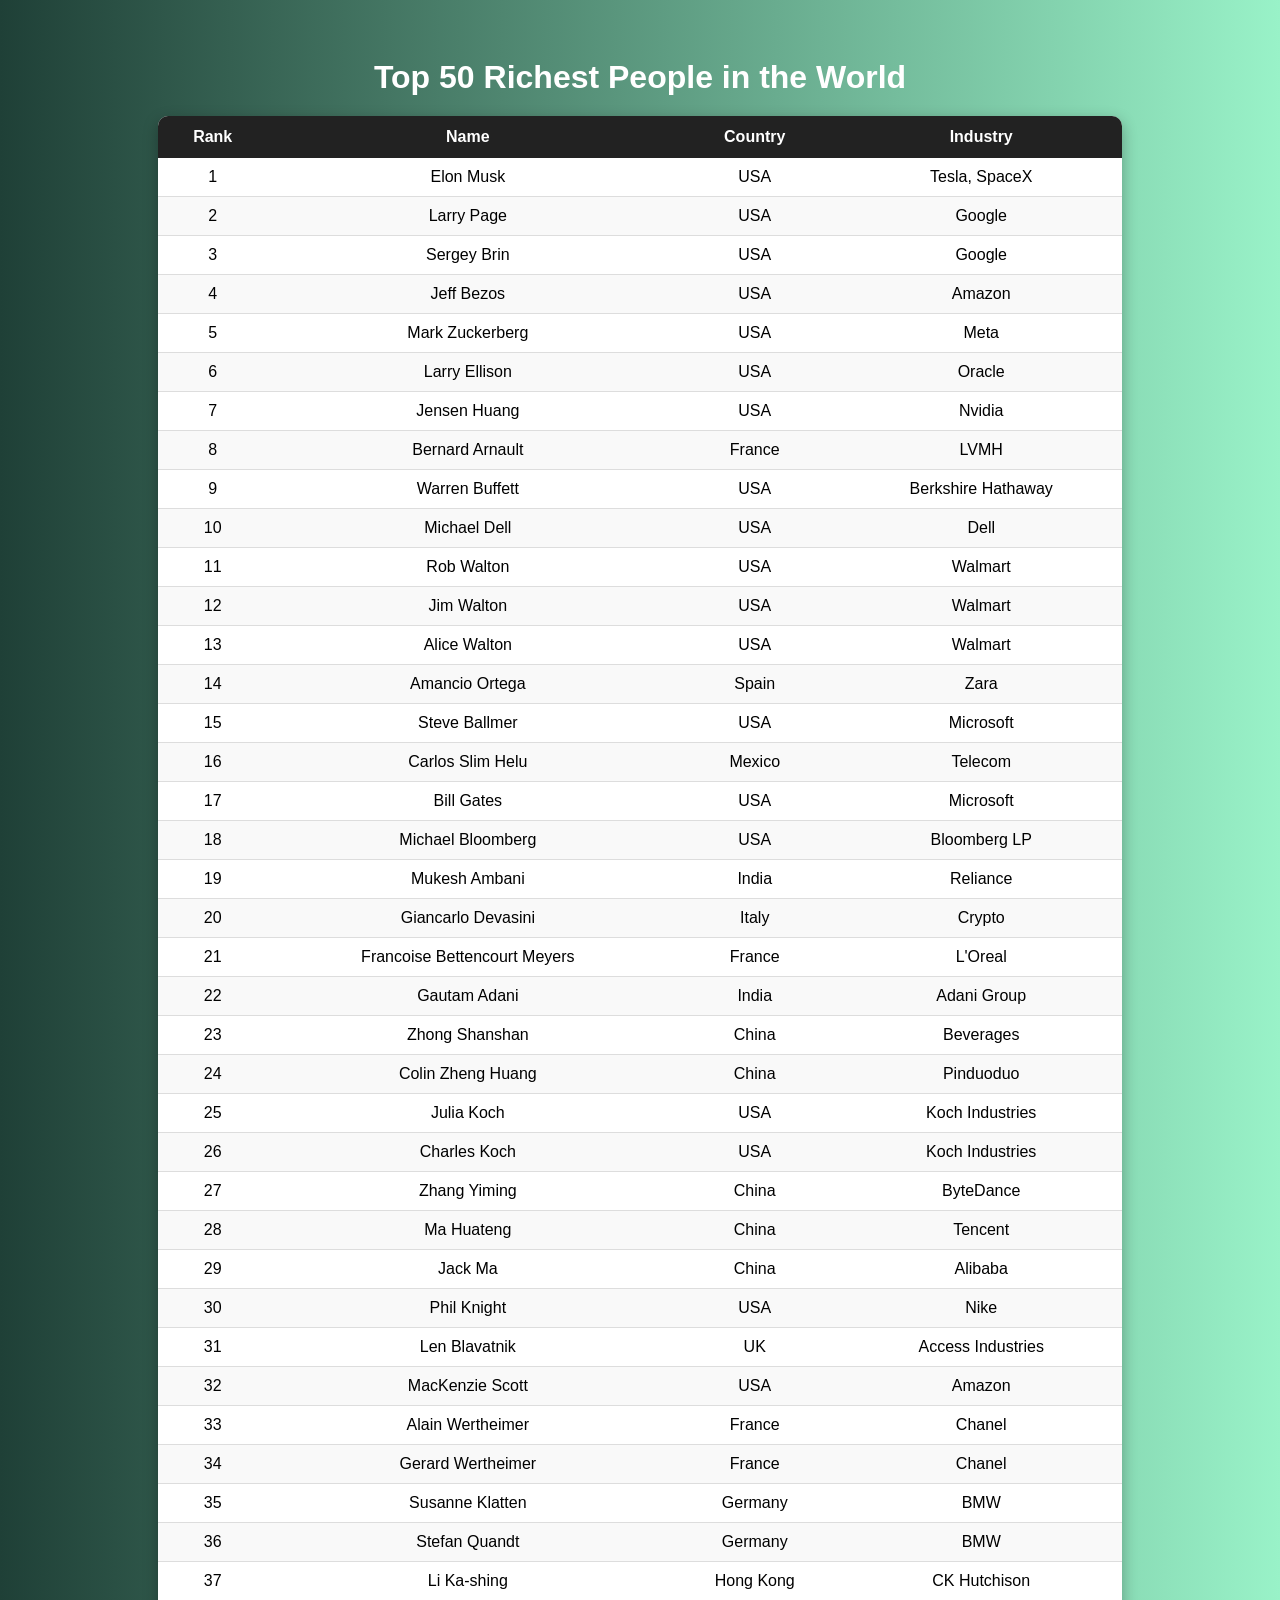
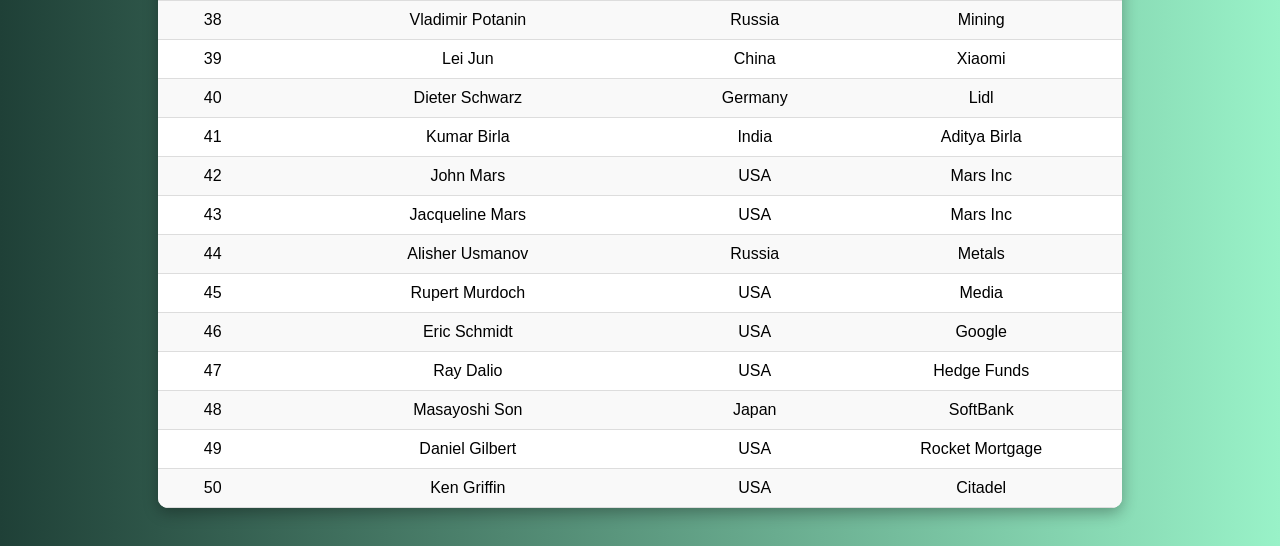
<file: ALL_projects/50_richest/index.html>
<!DOCTYPE html>
<html lang="en">
<head>
<meta charset="UTF-8">
<title>Top 50 Richest People in the World</title>
<link rel="stylesheet" href="style.css">
</head>

<body>

<h1>Top 50 Richest People in the World</h1>

<table>
<thead>
<tr>
<th>Rank</th>
<th>Name</th>
<th>Country</th>
<th>Industry</th>
</tr>
</thead>

<tbody>
<tr><td>1</td><td>Elon Musk</td><td>USA</td><td>Tesla, SpaceX</td></tr>
<tr><td>2</td><td>Larry Page</td><td>USA</td><td>Google</td></tr>
<tr><td>3</td><td>Sergey Brin</td><td>USA</td><td>Google</td></tr>
<tr><td>4</td><td>Jeff Bezos</td><td>USA</td><td>Amazon</td></tr>
<tr><td>5</td><td>Mark Zuckerberg</td><td>USA</td><td>Meta</td></tr>
<tr><td>6</td><td>Larry Ellison</td><td>USA</td><td>Oracle</td></tr>
<tr><td>7</td><td>Jensen Huang</td><td>USA</td><td>Nvidia</td></tr>
<tr><td>8</td><td>Bernard Arnault</td><td>France</td><td>LVMH</td></tr>
<tr><td>9</td><td>Warren Buffett</td><td>USA</td><td>Berkshire Hathaway</td></tr>
<tr><td>10</td><td>Michael Dell</td><td>USA</td><td>Dell</td></tr>

<tr><td>11</td><td>Rob Walton</td><td>USA</td><td>Walmart</td></tr>
<tr><td>12</td><td>Jim Walton</td><td>USA</td><td>Walmart</td></tr>
<tr><td>13</td><td>Alice Walton</td><td>USA</td><td>Walmart</td></tr>
<tr><td>14</td><td>Amancio Ortega</td><td>Spain</td><td>Zara</td></tr>
<tr><td>15</td><td>Steve Ballmer</td><td>USA</td><td>Microsoft</td></tr>

<tr><td>16</td><td>Carlos Slim Helu</td><td>Mexico</td><td>Telecom</td></tr>
<tr><td>17</td><td>Bill Gates</td><td>USA</td><td>Microsoft</td></tr>
<tr><td>18</td><td>Michael Bloomberg</td><td>USA</td><td>Bloomberg LP</td></tr>
<tr><td>19</td><td>Mukesh Ambani</td><td>India</td><td>Reliance</td></tr>
<tr><td>20</td><td>Giancarlo Devasini</td><td>Italy</td><td>Crypto</td></tr>

<tr><td>21</td><td>Francoise Bettencourt Meyers</td><td>France</td><td>L'Oreal</td></tr>
<tr><td>22</td><td>Gautam Adani</td><td>India</td><td>Adani Group</td></tr>
<tr><td>23</td><td>Zhong Shanshan</td><td>China</td><td>Beverages</td></tr>
<tr><td>24</td><td>Colin Zheng Huang</td><td>China</td><td>Pinduoduo</td></tr>
<tr><td>25</td><td>Julia Koch</td><td>USA</td><td>Koch Industries</td></tr>

<tr><td>26</td><td>Charles Koch</td><td>USA</td><td>Koch Industries</td></tr>
<tr><td>27</td><td>Zhang Yiming</td><td>China</td><td>ByteDance</td></tr>
<tr><td>28</td><td>Ma Huateng</td><td>China</td><td>Tencent</td></tr>
<tr><td>29</td><td>Jack Ma</td><td>China</td><td>Alibaba</td></tr>
<tr><td>30</td><td>Phil Knight</td><td>USA</td><td>Nike</td></tr>

<tr><td>31</td><td>Len Blavatnik</td><td>UK</td><td>Access Industries</td></tr>
<tr><td>32</td><td>MacKenzie Scott</td><td>USA</td><td>Amazon</td></tr>
<tr><td>33</td><td>Alain Wertheimer</td><td>France</td><td>Chanel</td></tr>
<tr><td>34</td><td>Gerard Wertheimer</td><td>France</td><td>Chanel</td></tr>
<tr><td>35</td><td>Susanne Klatten</td><td>Germany</td><td>BMW</td></tr>

<tr><td>36</td><td>Stefan Quandt</td><td>Germany</td><td>BMW</td></tr>
<tr><td>37</td><td>Li Ka-shing</td><td>Hong Kong</td><td>CK Hutchison</td></tr>
<tr><td>38</td><td>Vladimir Potanin</td><td>Russia</td><td>Mining</td></tr>
<tr><td>39</td><td>Lei Jun</td><td>China</td><td>Xiaomi</td></tr>
<tr><td>40</td><td>Dieter Schwarz</td><td>Germany</td><td>Lidl</td></tr>

<tr><td>41</td><td>Kumar Birla</td><td>India</td><td>Aditya Birla</td></tr>
<tr><td>42</td><td>John Mars</td><td>USA</td><td>Mars Inc</td></tr>
<tr><td>43</td><td>Jacqueline Mars</td><td>USA</td><td>Mars Inc</td></tr>
<tr><td>44</td><td>Alisher Usmanov</td><td>Russia</td><td>Metals</td></tr>
<tr><td>45</td><td>Rupert Murdoch</td><td>USA</td><td>Media</td></tr>

<tr><td>46</td><td>Eric Schmidt</td><td>USA</td><td>Google</td></tr>
<tr><td>47</td><td>Ray Dalio</td><td>USA</td><td>Hedge Funds</td></tr>
<tr><td>48</td><td>Masayoshi Son</td><td>Japan</td><td>SoftBank</td></tr>
<tr><td>49</td><td>Daniel Gilbert</td><td>USA</td><td>Rocket Mortgage</td></tr>
<tr><td>50</td><td>Ken Griffin</td><td>USA</td><td>Citadel</td></tr>
</tbody>

</table>

</body>
</html>
</file>
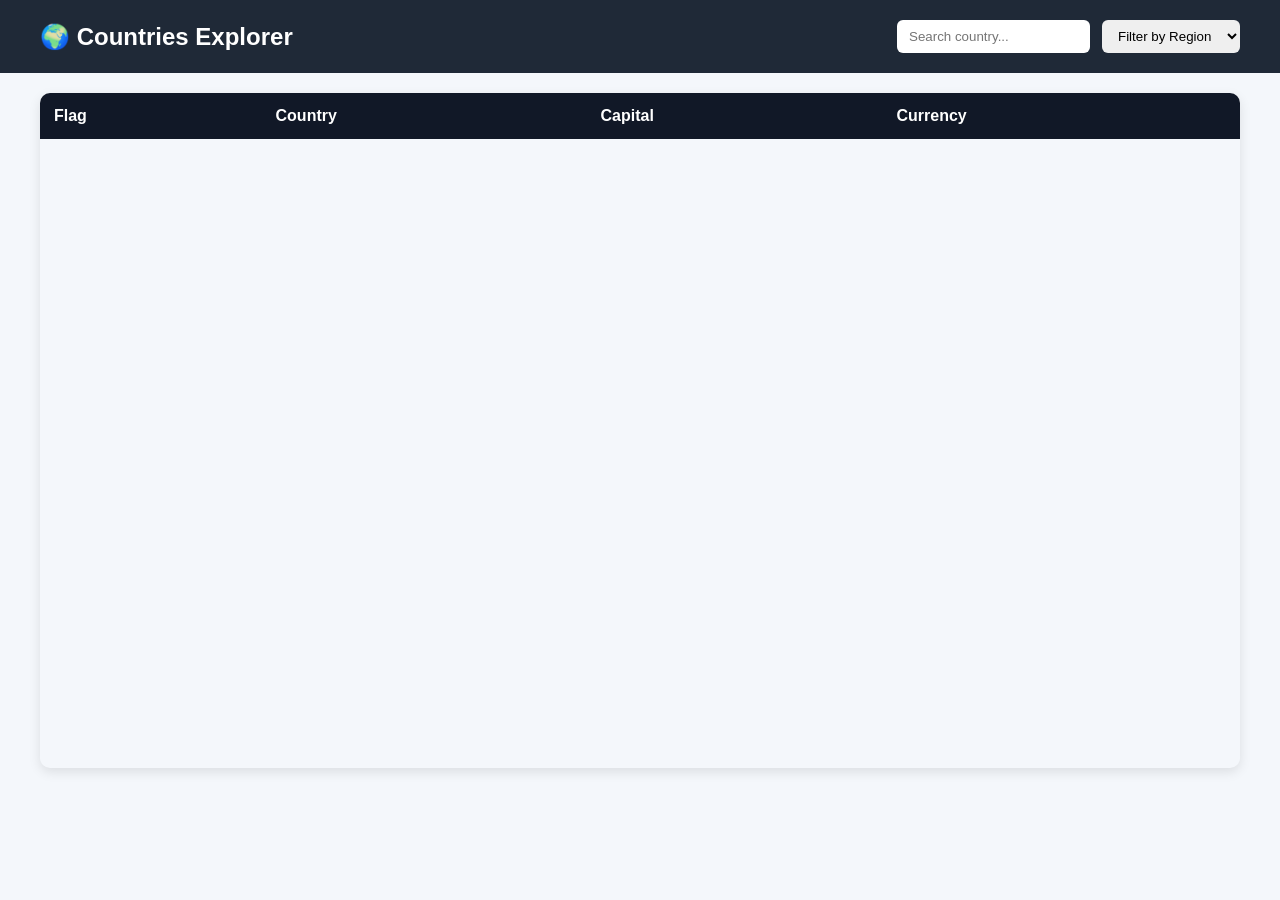
<file: ALL_projects/countries/index.html>
<!DOCTYPE html>
<html lang="en">
 
<head>
    <meta charset="UTF-8">
    <meta name="viewport" content="width=device-width, initial-scale=1.0">
    <title>Countries Explorer</title>
 
    <!-- CSS File -->
    <link rel="stylesheet" href="style.css">
</head>
 
<body>
 
    <!-- HEADER -->
    <header class="header">
 
        <h1 class="logo">🌍 Countries Explorer</h1>
 
        <div class="controls">
 
            <!-- SEARCH BAR -->
            <input type="text" id="searchInput" placeholder="Search country...">
 
            <!-- REGION FILTER -->
            <select id="regionFilter">
                <option value="">Filter by Region</option>
                <option value="Africa">Africa</option>
                <option value="Americas">Americas</option>
                <option value="Asia">Asia</option>
                <option value="Europe">Europe</option>
                <option value="Oceania">Oceania</option>
            </select>
 
        </div>
 
    </header>
 
 
    <!-- MAIN CONTENT -->
    <main>
 
        <!-- COUNTRIES LIST -->
        <section id="countriesList" class="countries-container">
 
            <table id="countriesTable">
                <thead>
                    <tr>
                        <th>Flag</th>
                        <th>Country</th>
                        <th>Capital</th>
                        <th>Currency</th>
                    </tr>
                </thead>
 
                <tbody id="tableBody">
                    <!-- JS will insert rows here -->
                </tbody>
            </table>
 
        </section>
 
    </main>
 
    <!-- BACK TO TOP BUTTON -->
    <button id="backToTop" title="Back to top">&#8679;</button>
 
    <!-- JS FILE -->
    <script src="script.js"></script>
 
</body>
 
</html>
</file>
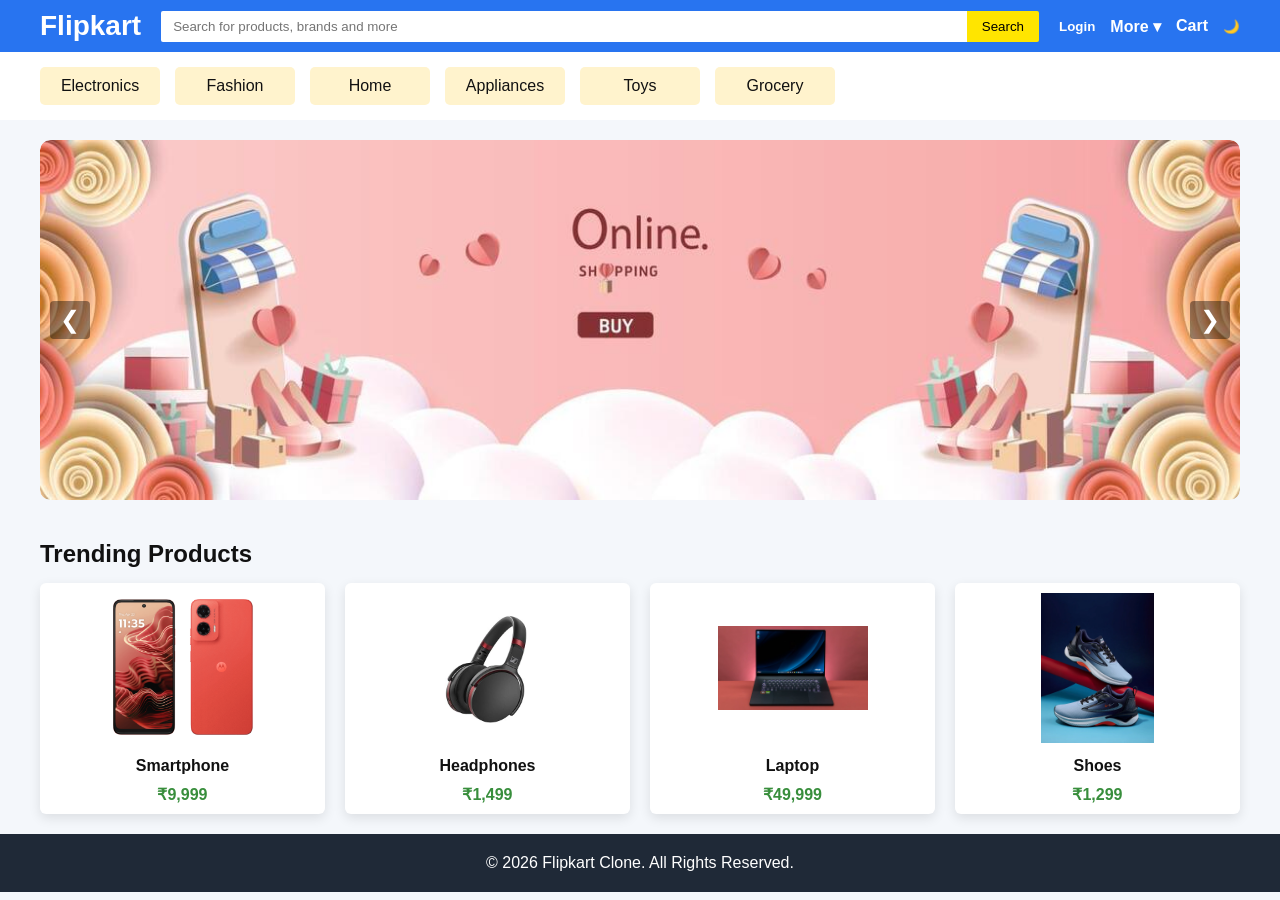
<file: ALL_projects/flipcart_clone/index.html>
<!DOCTYPE html>
<html lang="en">
<head>
    <meta charset="UTF-8">
    <meta name="viewport" content="width=device-width, initial-scale=1.0">
    <title>Flipkart Clone</title>
    <link rel="stylesheet" href="style.css">
</head>
<body>

    <!-- NAVBAR -->
    <header class="navbar">
        <div class="logo">Flipkart</div>

        <div class="search-bar">
            <input type="text" placeholder="Search for products, brands and more">
            <button>Search</button>
        </div>

        <div class="nav-items">
            <button class="login-btn">Login</button>
            <div class="more">More ▾</div>
            <div class="cart">Cart</div>
            <button id="toggleTheme">🌙</button>
        </div>
    </header>

    <!-- CATEGORY ROW -->
    <section class="categories">
        <div class="category">Electronics</div>
        <div class="category">Fashion</div>
        <div class="category">Home</div>
        <div class="category">Appliances</div>
        <div class="category">Toys</div>
        <div class="category">Grocery</div>
    </section>

    <!-- BANNER SLIDER -->
    <section class="banner-slider">
        <div class="slides">
            <img src="asset\banner-1.jpg" alt="banner1">
            <img src="asset\banner-2.jpg" alt="banner2">
            <img src="asset\banner-3.jpg" alt="banner3">
        </div>
        <button class="prev">❮</button>
        <button class="next">❯</button>
    </section>

    <!-- PRODUCT SECTION -->
    <section class="products">
        <h2>Trending Products</h2>
        <div class="product-grid">
            <div class="product-card">
                <img src="asset\moto-g35-front-and-back.png" alt="product1">
                <p class="product-title">Smartphone</p>
                <p class="product-price">₹9,999</p>
            </div>
            <div class="product-card">
                <img src="asset\headphone.jpg" alt="product2">
                <p class="product-title">Headphones</p>
                <p class="product-price">₹1,499</p>
            </div>
            <div class="product-card">
                <img src="asset\laptop.jpg" alt="product3">
                <p class="product-title">Laptop</p>
                <p class="product-price">₹49,999</p>
            </div>
            <div class="product-card">
                <img src="asset\shoes.webp" alt="product4">
                <p class="product-title">Shoes</p>
                <p class="product-price">₹1,299</p>
            </div>
        </div>
    </section>

    <!-- FOOTER -->
    <footer>
        <p>© 2026 Flipkart Clone. All Rights Reserved.</p>
    </footer>

<script src="script.js"></script>
</body>
</html>
</file>
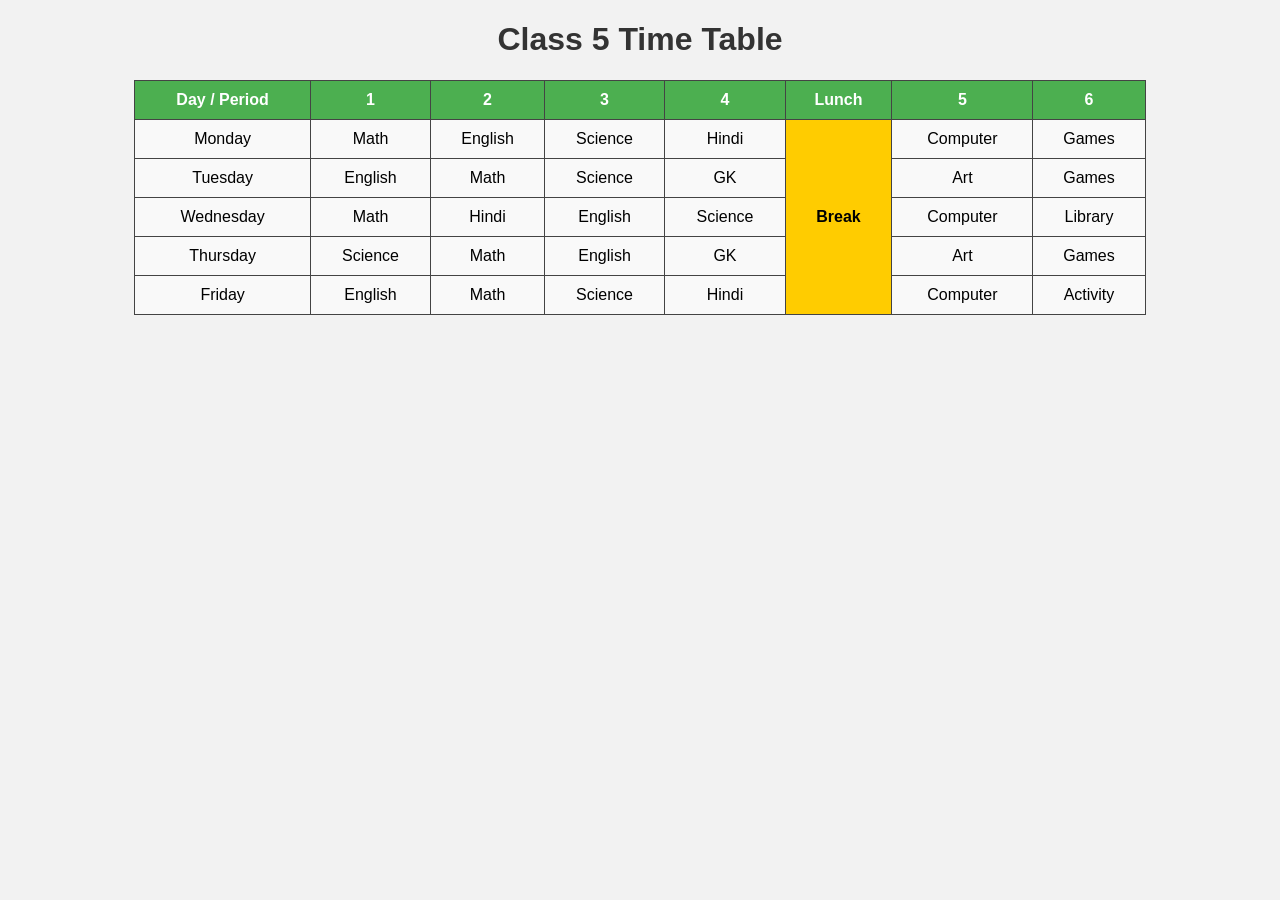
<file: ALL_projects/table_5th/index.html>
<!DOCTYPE html>
<html lang="en">
<head>
    <meta charset="UTF-8">
    <title>Class 5 Timetable</title>
    <link rel="stylesheet" href="style.css">
</head>
<body>

<h1>Class 5 Time Table</h1>

<table>
    <tr>
        <th>Day / Period</th>
        <th>1</th>
        <th>2</th>
        <th>3</th>
        <th>4</th>
        <th>Lunch</th>
        <th>5</th>
        <th>6</th>
    </tr>

    <tr>
        <td>Monday</td>
        <td>Math</td>
        <td>English</td>
        <td>Science</td>
        <td>Hindi</td>
        <td rowspan="5" class="lunch">Break</td>
        <td>Computer</td>
        <td>Games</td>
    </tr>

    <tr>
        <td>Tuesday</td>
        <td>English</td>
        <td>Math</td>
        <td>Science</td>
        <td>GK</td>
        <td>Art</td>
        <td>Games</td>
    </tr>

    <tr>
        <td>Wednesday</td>
        <td>Math</td>
        <td>Hindi</td>
        <td>English</td>
        <td>Science</td>
        <td>Computer</td>
        <td>Library</td>
    </tr>

    <tr>
        <td>Thursday</td>
        <td>Science</td>
        <td>Math</td>
        <td>English</td>
        <td>GK</td>
        <td>Art</td>
        <td>Games</td>
    </tr>

    <tr>
        <td>Friday</td>
        <td>English</td>
        <td>Math</td>
        <td>Science</td>
        <td>Hindi</td>
        <td>Computer</td>
        <td>Activity</td>
    </tr>

</table>

</body>
</html>
</file>
<file: ALL_projects/50_richest/style.css>
body{
font-family: Arial, sans-serif;
background: linear-gradient(to right,#1f4037,#99f2c8);
text-align:center;
padding:30px;
}

h1{
color:white;
margin-bottom:20px;
}

table{
margin:auto;
border-collapse:collapse;
width:80%;
background:white;
box-shadow:0 5px 15px rgba(0,0,0,0.3);
border-radius:10px;
overflow:hidden;
}

th{
background:#222;
color:white;
padding:12px;
font-size:16px;
}

td{
padding:10px;
border-bottom:1px solid #ddd;
}

tr:hover{
background:#f1f1f1;
transform:scale(1.01);
transition:0.2s;
}

tbody tr:nth-child(even){
background:#f9f9f9;
}
</file>
<file: ALL_projects/countries/style.css>
* {
    margin: 0;
    padding: 0;
    box-sizing: border-box;
    font-family: Arial, Helvetica, sans-serif;
}
 
body {
    background: #f4f7fb;
    min-height: 100vh;        /* ✅ changed from height to min-height */
    display: flex;
    flex-direction: column;
}
 
/* HEADER */
 
.header {
    display: flex;
    justify-content: space-between;
    align-items: center;
    padding: 20px 40px;
    background: #1f2937;
    color: white;
}
 
.logo {
    font-size: 24px;
    font-weight: bold;
}
 
.controls {
    display: flex;
    gap: 12px;
}
 
.controls input,
.controls select {
    padding: 8px 12px;
    border-radius: 6px;
    border: none;
}
 
/* MAIN AREA */
 
main {
    flex: 1;
    padding: 20px 40px;
    overflow: hidden;
}
 
/* SCROLLABLE CONTAINER */
 
.countries-container {
    height: 75vh;
    overflow-y: auto;          /* ✅ this is what enables scrolling */
    border-radius: 10px;
    box-shadow: 0 4px 12px rgba(0, 0, 0, 0.1);
}
 
/* TABLE */
 
table {
    width: 100%;
    border-collapse: collapse;
    background: white;
}
 
/* STICKY TABLE HEADER */
 
th {
    position: sticky;
    top: 0;
    background: #111827;
    color: white;
    text-align: left;
    padding: 14px;
    z-index: 2;
}
 
td {
    padding: 12px;
    border-bottom: 1px solid #eee;
}
 
tr:hover {
    background: #f3f4f6;
}
 
.flag {
    width: 40px;
    border-radius: 4px;
}
 
/* SCROLLBAR */
 
.countries-container::-webkit-scrollbar {
    width: 8px;
}
 
.countries-container::-webkit-scrollbar-thumb {
    background: #9ca3af;
    border-radius: 10px;
}
 
/* BACK TO TOP BUTTON */
 
#backToTop {
    position: fixed;
    bottom: 36px;
    right: 36px;
    width: 46px;
    height: 46px;
    background: #1f2937;
    color: white;
    border: none;
    border-radius: 50%;
    font-size: 22px;
    cursor: pointer;
    display: flex;
    align-items: center;
    justify-content: center;
    box-shadow: 0 4px 14px rgba(0, 0, 0, 0.25);
    opacity: 0;
    pointer-events: none;
    transition: opacity 0.3s ease, transform 0.2s ease;
    z-index: 999;
}
 
#backToTop.visible {
    opacity: 1;
    pointer-events: auto;
}
 
#backToTop:hover {
    background: #374151;
    transform: translateY(-3px);
}
</file>
<file: ALL_projects/flipcart_clone/style.css>
/* GLOBAL */
*{
    margin:0;
    padding:0;
    box-sizing:border-box;
    font-family: Arial, sans-serif;
}

body{
    background:#f4f7fb;
    color:#111;
    transition:0.3s;
}

/* DARK MODE */
body.dark{
    background:#1f1f1f;
    color:#eee;
}

body.dark .navbar{
    background:#111827;
}

body.dark .categories{
    background:#2c2c2c;
}

body.dark .category{
    background:#444;
    color:#eee;
}

body.dark .product-card{
    background:#222;
}

body.dark footer{
    background:#111;
}

/* NAVBAR */
.navbar{
    display:flex;
    justify-content:space-between;
    align-items:center;
    padding:10px 40px;
    background:#2874f0;
    color:white;
    position:sticky;
    top:0;
    z-index:100;
}

.logo{
    font-size:28px;
    font-weight:bold;
}

.search-bar{
    flex:1;
    display:flex;
    margin:0 20px;
}

.search-bar input{
    flex:1;
    padding:8px 12px;
    border:none;
    border-radius:2px 0 0 2px;
}

.search-bar button{
    padding:8px 15px;
    border:none;
    background:#ffe500;
    border-radius:0 2px 2px 0;
    cursor:pointer;
}

.nav-items{
    display:flex;
    gap:15px;
    align-items:center;
}

.nav-items button,
.nav-items .more,
.nav-items .cart{
    background:none;
    border:none;
    color:white;
    cursor:pointer;
    font-weight:bold;
}

/* CATEGORIES ROW */
.categories{
    display:flex;
    gap:15px;
    padding:15px 40px;
    background:white;
    overflow-x:auto;
}

.category{
    min-width:120px;
    padding:10px;
    background:#fff3cd;
    text-align:center;
    border-radius:5px;
    cursor:pointer;
    flex-shrink:0;
}

/* BANNER SLIDER */
.banner-slider{
    position:relative;
    margin:20px 40px;
    overflow:hidden;
    border-radius:10px;
}

.banner-slider .slides{
    display:flex;
    transition:0.5s all ease-in-out;
}

.banner-slider img{
    width:100%;
    border-radius:10px;
}

.banner-slider button{
    position:absolute;
    top:50%;
    transform:translateY(-50%);
    background:rgba(0,0,0,0.4);
    border:none;
    color:white;
    font-size:24px;
    padding:5px 10px;
    cursor:pointer;
    border-radius:4px;
}

.banner-slider .prev{left:10px;}
.banner-slider .next{right:10px;}

/* PRODUCTS */
.products{
    padding:20px 40px;
}

.products h2{
    margin-bottom:15px;
}

.product-grid{
    display:grid;
    grid-template-columns:repeat(auto-fit, minmax(180px, 1fr));
    gap:20px;
}

.product-card{
    background:white;
    padding:10px;
    border-radius:6px;
    text-align:center;
    box-shadow:0 4px 12px rgba(0,0,0,0.1);
    transition:transform 0.2s, background 0.3s;
    cursor:pointer;
}

.product-card:hover{
    transform:scale(1.05);
}

.product-card img{
    width:150px;
    height:150px;
    object-fit:contain;
}

.product-title{
    margin:10px 0;
    font-weight:bold;
}

.product-price{
    color:#388e3c;
    font-weight:bold;
}

/* FOOTER */
footer{
    padding:20px 40px;
    text-align:center;
    background:#1f2937;
    color:white;
}
</file>
<file: ALL_projects/table_5th/style.css>
body{
    font-family: Arial;
    background-color: #f2f2f2;
    text-align: center;
}

h1{
    color: #333;
}

table{
    margin: auto;
    border-collapse: collapse;
    width: 80%;
    background-color: white;
}

th, td{
    border: 1px solid #444;
    padding: 10px;
}

th{
    background-color: #4CAF50;
    color: white;
}

td{
    background-color: #f9f9f9;
}

.lunch{
    background-color: #ffcc00;
    font-weight: bold;
}
</file>
